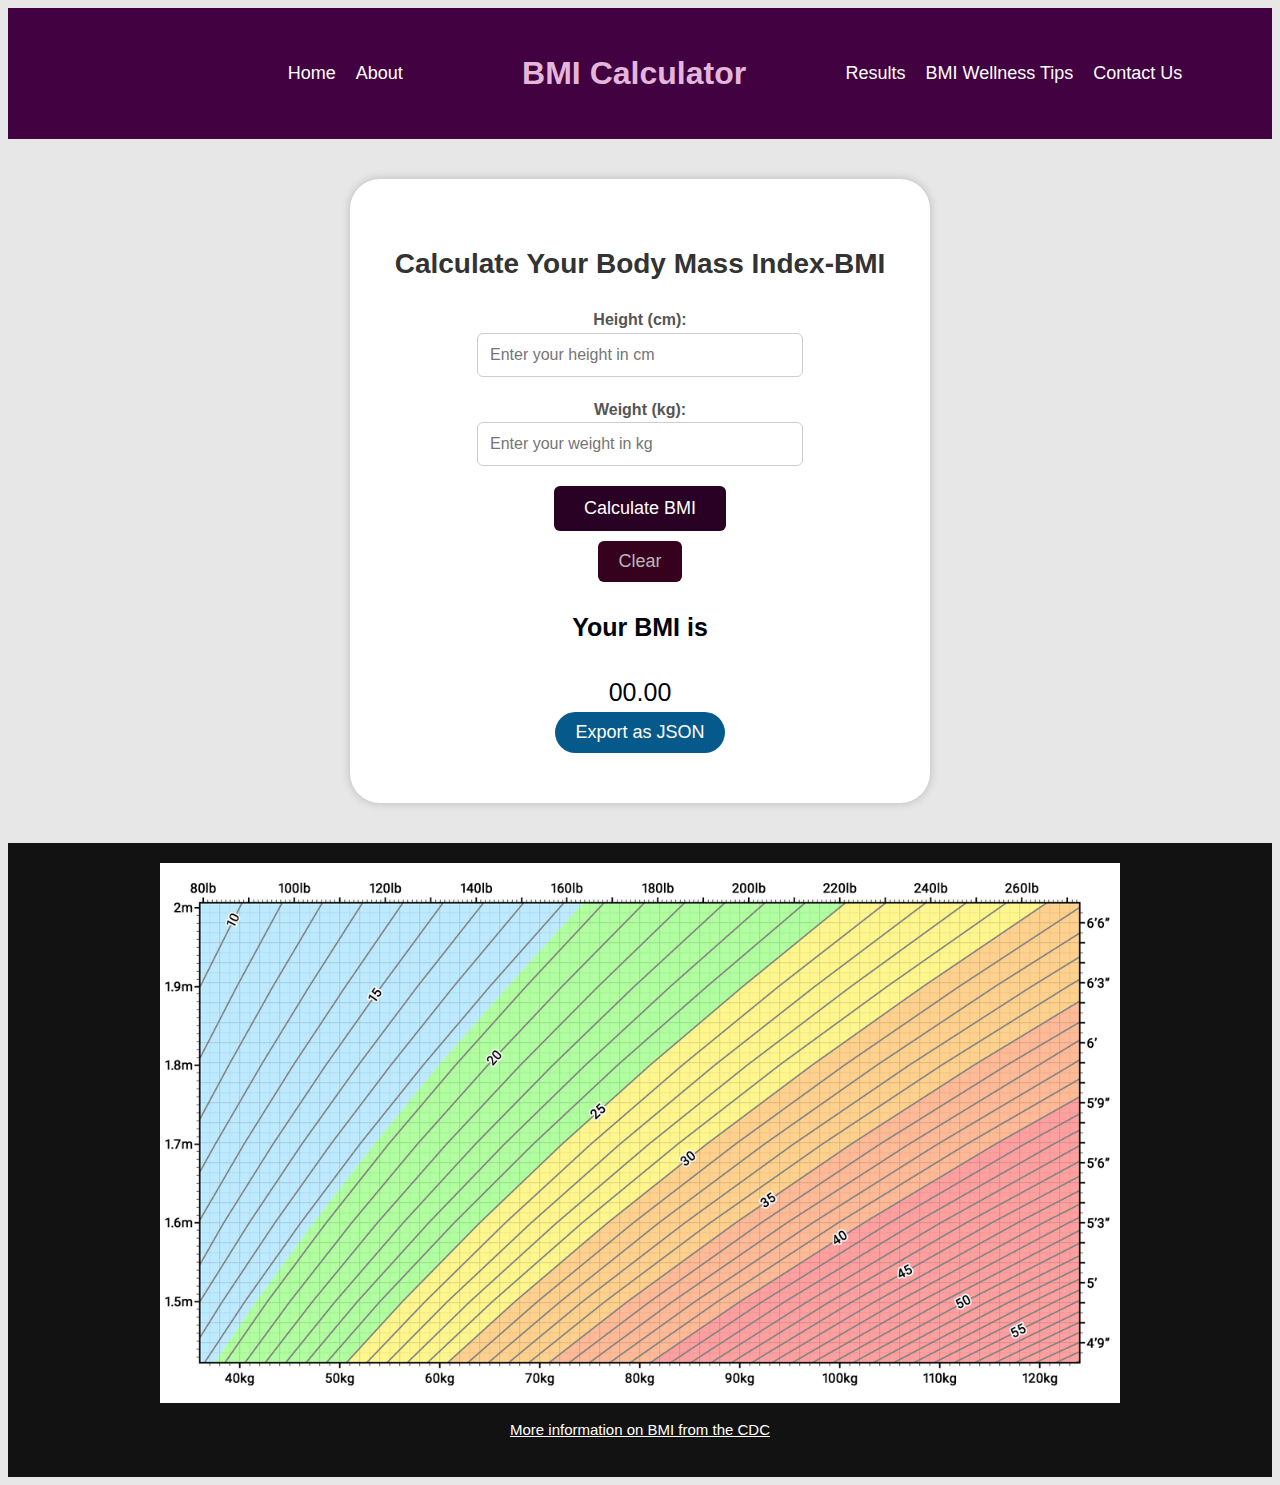
<file: index.html>
<!DOCTYPE html>
<html lang="en">

<head>
    <!-- Meta tags for character set and viewport -->
    <meta charset="UTF-8">
    <meta name="viewport" content="width=device-width, initial-scale=1.0">
    <title>BMI Calculator</title>
    <!-- Link to external stylesheet -->
    <link rel="stylesheet" href="styles/styles.css">
</head>

<body>
    <!-- Header section -->
    <header aria-label="Top Header">
        <div class="container">
            <!-- Main navigation menu -->
            <nav aria-label="Main Navigation">
                <ul>
                    <li><a href="index.html">Home</a></li>
                    <li><a href="about.html">About</a></li>
                </ul>
            </nav>
            <!-- Title of the webpage -->
            <h1>BMI Calculator</h1>
            <nav aria-label="Secondary Navigation">
                <ul>
                    <li><a href="results.html  ">Results</a></li>
                    <li><a href="tips.html">BMI Wellness Tips</a></li>
                    <li><a href="contact.html">Contact Us</a></li>
                </ul>
            </nav>
        </div>
    </header>


    <div class="container">
        <!-- Calculator section -->
        <section id="calculator">
            <!-- Title for BMI calculator -->
            <h2>Calculate Your Body Mass Index-BMI</h2>
            <!-- BMI calculation form -->
            <form id="bmiForm">
                <div class="input-group">
                    <label for="height">Height (cm):</label>
                    <input type="number" id="height" placeholder="Enter your height in cm" required min="130" max="230">
                </div>
                <div class="input-group">
                    <label for="weight">Weight (kg):</label>
                    <input type="number" id="weight" placeholder="Enter your weight in kg" required min="40" max="160">
                </div>
                <button type="submit">Calculate BMI</button>
                <button type="button" id="clearBtn">Clear</button>
                <!-- Display BMI result -->
                <div class="result">
                    <h3>Your BMI is</h3>
                    <div id="result">00.00</div>
                </div>
                <!-- Display comment based on BMI -->
                <div class="comment">
                    <div id="comment"></div>
                </div>
                <div class="commentfromapi">
                    <div id="commentfromapi"></div>
                </div>
                <!-- Button to export BMI as JSON -->
                <button type="button" id="exportBtn">Export as JSON</button>
            </form>
        </section>
    </div>
    <!-- Footer section -->
    <footer>
        <div class="container">
            <img src="images/BMI_chart.png" alt="BMI Chart">
            <p class="footer-text">
                <a href="https://www.cdc.gov/healthyweight/assessing/bmi/adult_bmi/index.html">
                    More information on BMI from the CDC</a>
            </p>
        </div>
    </footer>

    <!-- JavaScript file -->
    <script src="scripts/script.js"></script>
</body>

</html>
</file>
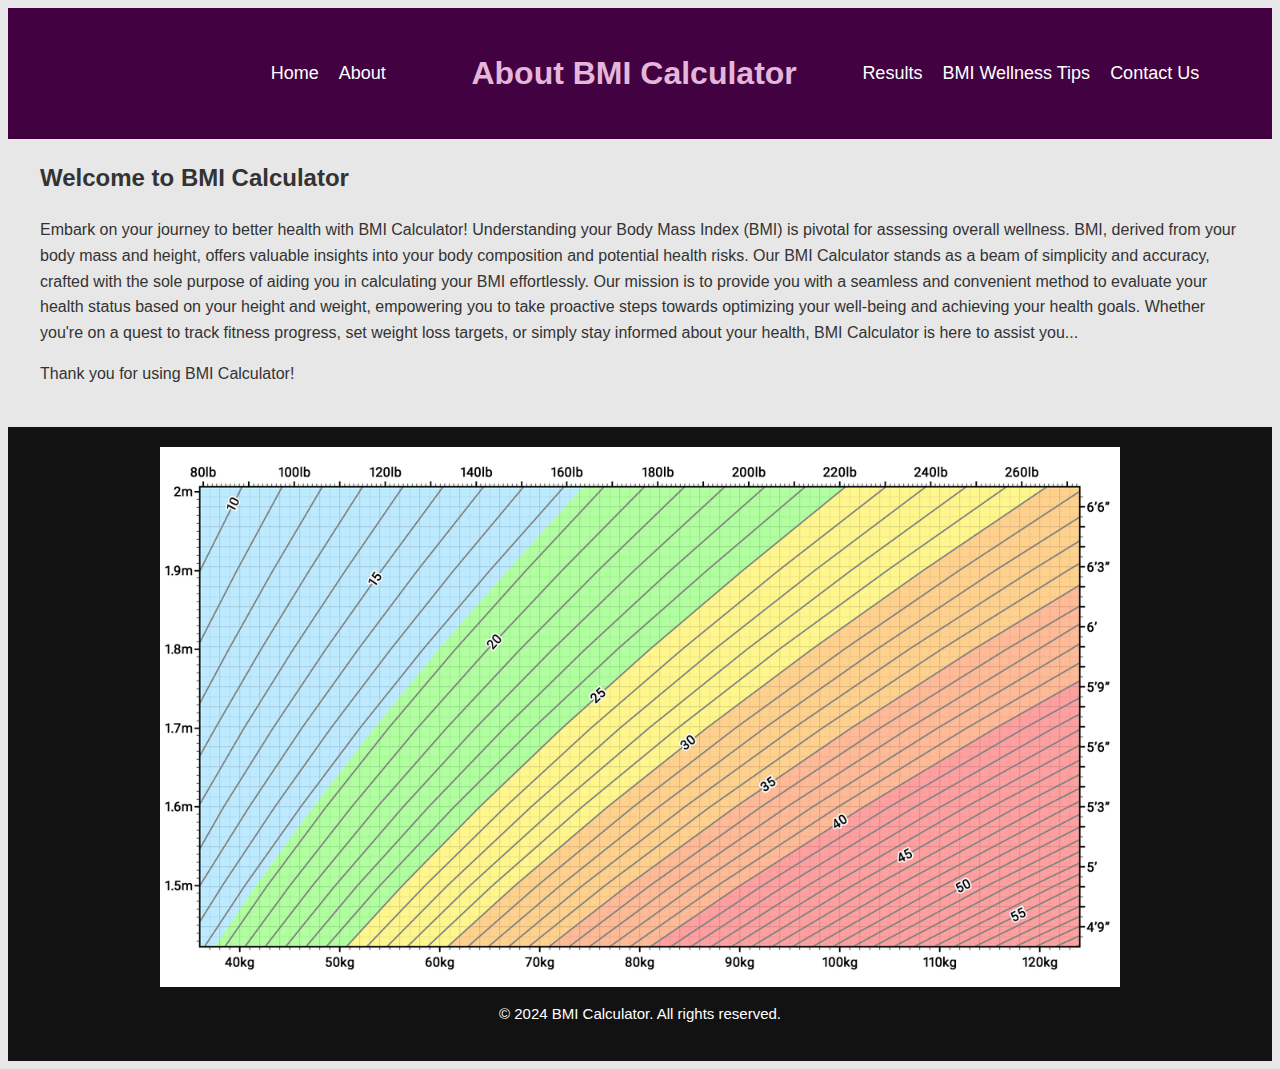
<file: about.html>
<!DOCTYPE html>
<html lang="en">

<head>
    <meta charset="UTF-8">
    <meta name="viewport" content="width=device-width, initial-scale=1.0">
    <title>About BMI Calculator</title>
    <link rel="stylesheet" href="styles/styles.css">
</head>

<body>
    <header aria-label="Top Header">
        <div class="container">
            <nav aria-label="Main Navigation">
                <ul>
                    <li><a href="index.html">Home</a></li>
                    <li><a href="about.html">About</a></li>
                </ul>
            </nav>
            <h1>About BMI Calculator</h1>
            <nav aria-label="Secondary Navigation">
                <ul>
                    <li><a href="results.html">Results</a></li>
                    <li><a href="tips.html">BMI Wellness Tips</a></li>
                    <li><a href="contact.html">Contact Us</a></li>
                </ul>
            </nav>
        </div>
    </header>

    <div class="container">
        <section id="about" aria-label="About Section">
            <h2>Welcome to BMI Calculator</h2>
            <p>Embark on your journey to better health with BMI Calculator! Understanding your Body Mass Index (BMI) is
                pivotal for assessing overall wellness. BMI, derived from your body mass and height, offers valuable
                insights into your body composition and potential health risks.

                Our BMI Calculator stands as a beam of simplicity and accuracy, crafted with the sole purpose of aiding
                you in calculating your BMI effortlessly. Our mission is to provide you with a seamless and convenient
                method to evaluate your health status based on your height and weight, empowering you to take proactive
                steps towards optimizing your well-being and achieving your health goals. Whether you're on a quest to
                track fitness progress, set weight loss targets, or simply stay informed about your health, BMI
                Calculator is here to assist you...</p>
            <p>Thank you for using BMI Calculator!</p>
        </section>
    </div>

    <footer aria-label="Page Footer">
        <div class="container">
            <img src="images/BMI_chart.png" alt="BMI Chart">
            <p>&copy; 2024 BMI Calculator. All rights reserved.</p>
        </div>
    </footer>

</body>

</html>
</file>
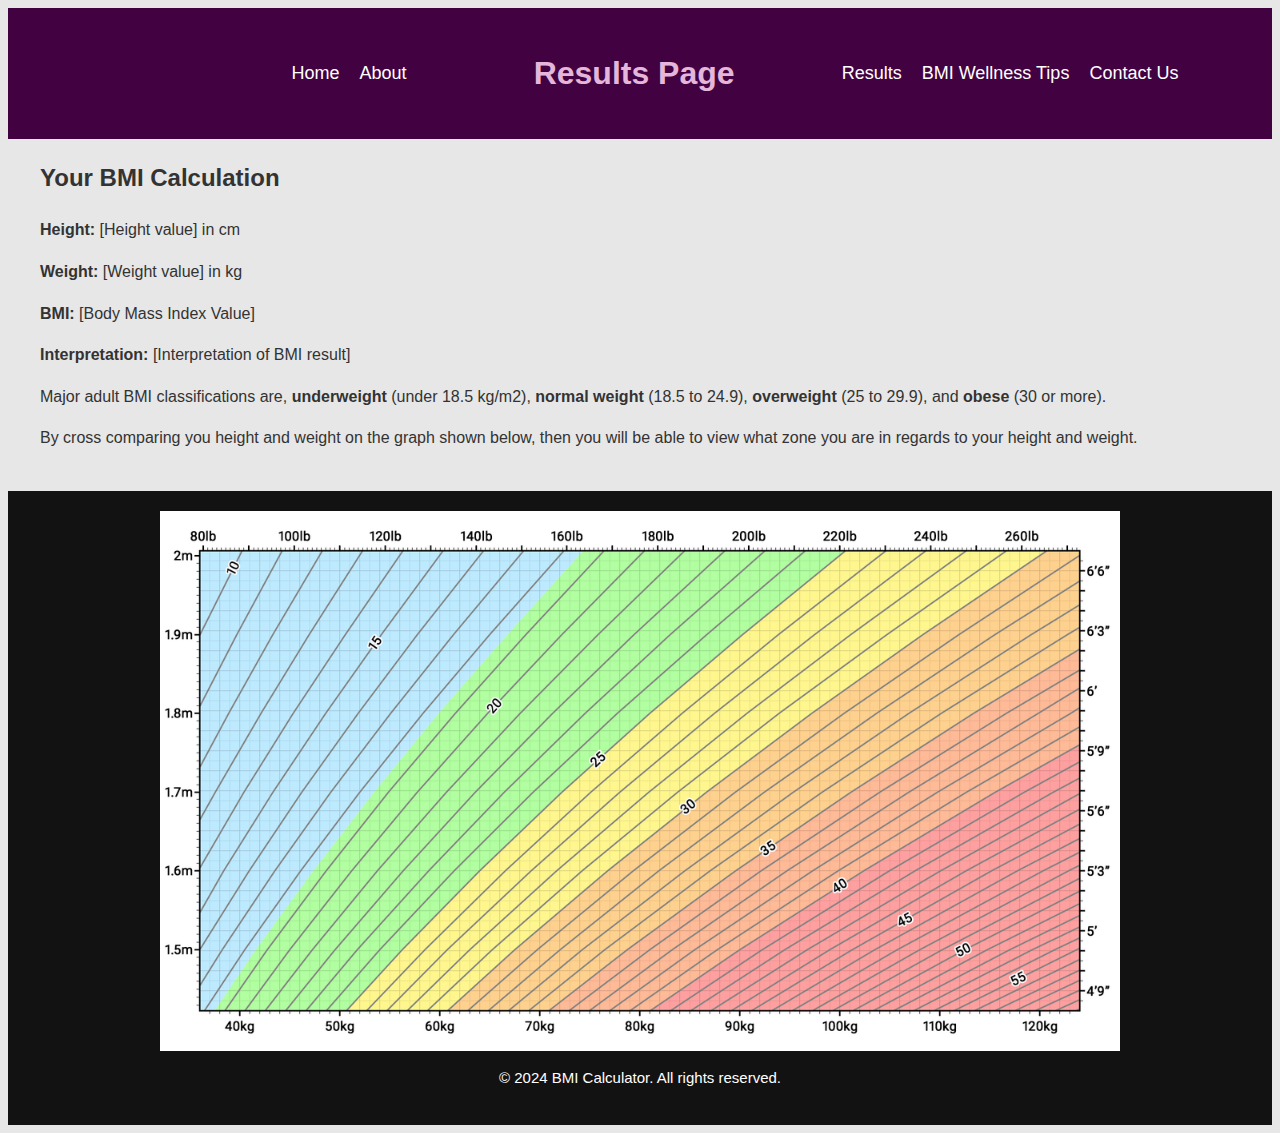
<file: bmiresults.html>
<!DOCTYPE html>
<html lang="en">

<head>
    <meta charset="UTF-8">
    <meta name="viewport" content="width=device-width, initial-scale=1.0">
    <title>BMI Calculator Results</title>
    <link rel="stylesheet" href="styles/styles.css">
</head>

<body>
    <header aria-label="Top Header">
        <div class="container">
            <nav aria-label="Main Navigation">
                <ul>
                    <li><a href="index.html">Home</a></li>
                    <li><a href="about.html">About</a></li>
                </ul>
            </nav>
            <h1>Results Page</h1>
            <nav aria-label="Secondary Navigation">
                <ul>
                    <li><a href="results.html">Results</a></li>
                    <li><a href="tips.html">BMI Wellness Tips</a></li>
                    <li><a href="contact.html">Contact Us</a></li>
                </ul>
            </nav>
        </div>
    </header>


    <div class="container">
        <section id="results">
            <h2>Your BMI Calculation</h2>
            <div id="result-info">
                <p><strong>Height:</strong> [Height value] in cm</p>
                <p><strong>Weight:</strong> [Weight value] in kg </p>
                <p><strong>BMI:</strong> [Body Mass Index Value]</p>
                <p><strong>Interpretation:</strong> [Interpretation of BMI result]</p>
                <p>Major adult BMI classifications are, <strong>underweight</strong> (under 18.5 kg/m2),
                    <strong>normal weight</strong> (18.5 to 24.9), <strong>overweight</strong> (25 to 29.9), and
                    <strong>obese</strong> (30 or more).
                </p>
                <p> By cross comparing you height and weight on the graph shown below,
                    then you will be able to view what zone you are in regards to your height and weight. </p>
            </div>
        </section>
    </div>

    <footer>
        <div class="container">
            <img src="images/BMI_chart.png" alt="BMI Chart">
            <p>&copy; 2024 BMI Calculator. All rights reserved.</p>
        </div>
    </footer>

</body>

</html>
</file>
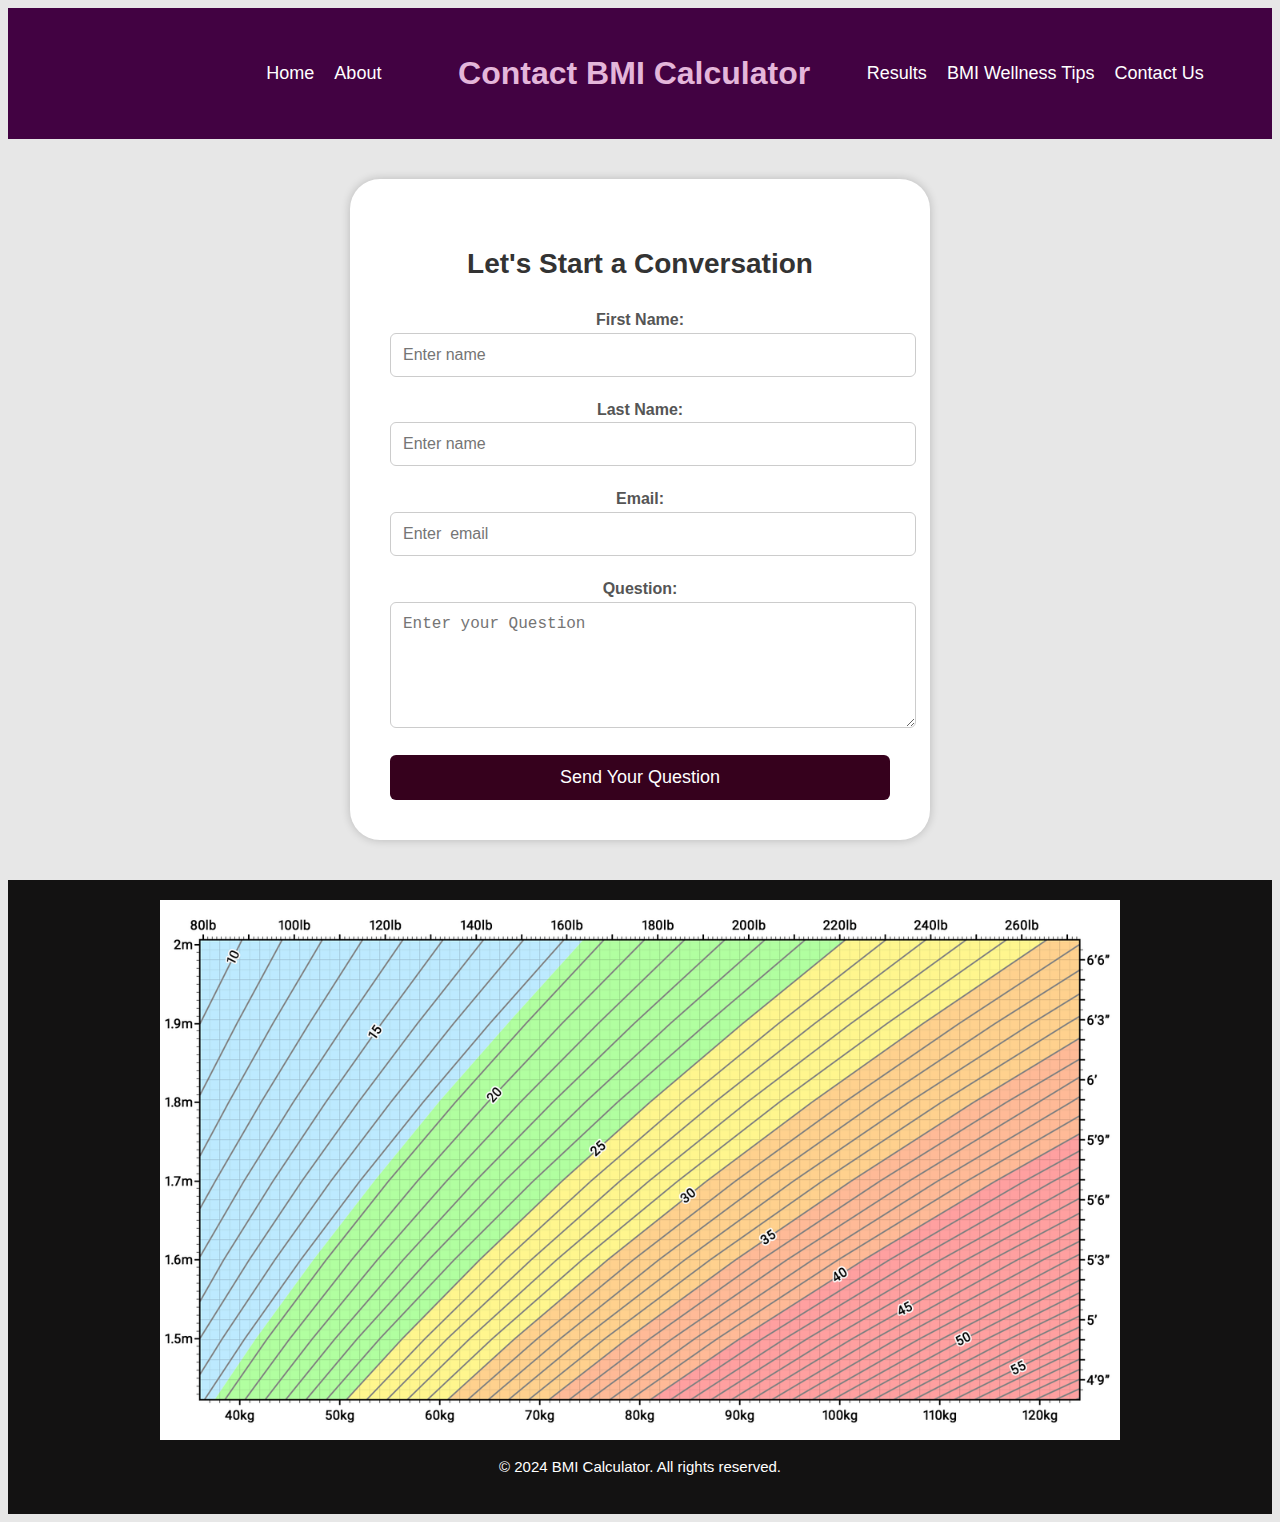
<file: contact.html>
<!DOCTYPE html>
<html lang="en">

<head>
    <meta charset="UTF-8">
    <meta name="viewport" content="width=device-width, initial-scale=1.0">
    <title>Contact BMI Calculator</title>
    <link rel="stylesheet" href="styles/styles.css">
</head>

<body>
    <header aria-label="Top Header">
        <div class="container">
            <nav aria-label="Main Navigation">
                <ul>
                    <li><a href="index.html">Home</a></li>
                    <li><a href="about.html">About</a></li>
                </ul>
            </nav>
            <h1>Contact BMI Calculator</h1>
            <nav aria-label="Secondary Navigation">
                <ul>
                    <li><a href="results.html">Results</a></li>
                    <li><a href="tips.html">BMI Wellness Tips</a></li>
                    <li><a href="contact.html">Contact Us</a></li>
                </ul>
            </nav>
        </div>
    </header>


    <div class="container">
        <section id="contact">
            <h2>Let's Start a Conversation</h2>
            <form action="#" method="POST" id="userform">
                <div class="input-group">
                    <label for="name">First Name:</label>
                    <input type="text" id="name" placeholder="Enter name" required>
                </div>
                <div class="input-group">
                    <label for="name">Last Name:</label>
                    <input type="text" id="name2" placeholder="Enter name" required>
                </div>
                <div class="input-group">
                    <label for="email"> Email:</label>
                    <input type="email" id="email" placeholder="Enter  email" required>
                </div>
                <div class="input-group">
                    <label for="message">Question:</label>
                    <textarea id="message" placeholder="Enter your Question" rows="5" required></textarea>
                </div>
                <button type="submit" onclick="showMessage()">Send Your Question</button>
            </form>
        </section>
    </div>

    <footer>
        <div class="container">
            <img src="images/BMI_chart.png" alt="BMI Chart">
            <p>&copy; 2024 BMI Calculator. All rights reserved.</p>
        </div>
    </footer>

    <script src="scripts/contact.js"></script>
</body>

</html>
</file>
<file: styles/styles.css>
/* Global Styles */
body {
  font-family: Arial, sans-serif;
  background-color: #e7e7e7;
  color: #333;
  line-height: 1.6;
}
.container {
  max-width: 1200px;
  margin: 0 auto;
  padding: 0 20px;
}

#clearBtn {
  padding: 10px 20px;
  background-color: #36011d;
  color: #bab6b9;
  border: none;
  border-radius: 6px;
  cursor: pointer;
  transition: background-color 0.3s;
  font-size: 18px;
  display: block; /* Change display property to inline-block */
  margin: 0 auto 10px auto; /* Center the button and add bottom margin */
}

#clearBtn:hover {
  background-color: #ebc6dd;
}

#exportBtn {
  padding: 10px 20px;
  background-color: #065a8b;
  color: #ffffff;
  border: none;
  border-radius: 100px;
  cursor: pointer;
  transition: background-color 0.3s;
  font-size: 18px;
  display: block; /* Change display property to inline-block */
  margin: 0 auto 10px auto; /* Center the button and add bottom margin */
}

#exportBtn:hover {
  background-color: #ebc6dd;
}

/* Header Styles */
header {
  background-color: rgb(66, 2, 66);
  padding: 20px 0;
  text-align: center; /* Center align all content */
}

header .container {
  display: flex;
  justify-content: space-between;
  align-items: center;
  padding-left: 230px;
  /*flex-direction: column; /* Stack items vertically */
}

header h1 {
  color: #e4b6da;
  font-size: 32px;
  margin: 20px 0; /* Add margin for spacing */
}

nav ul {
  list-style-type: none;
  margin: 0; /* Remove default margin */
  padding: 0; /* Remove default padding */
}

nav ul li {
  display: inline;
  margin-right: 20px;
}

nav ul li a {
  color: #fff;
  text-decoration: none;
  font-size: 18px;
  transition: color 0.3s ease;
}

nav ul li a:hover {
  color: #cceeff;
}

/* Calculator Styles */
#calculator {
  background-color: #ffffff;
  padding: 40px;
  margin: 40px auto;
  max-width: 500px;
  border-radius: 30px;
  box-shadow: 0 0 10px rgba(0, 0, 0, 0.2);
}

#calculator h2 {
  font-size: 28px;
  margin-bottom: 20px;
  color: #333;
  text-align: center; /* Center the heading */
}

#calculator form .input-group {
  margin-bottom: 20px;
  text-align: center;
}

#calculator form label {
  display: block;
  font-weight: bold;
  color: #555;
}

#calculator form input[type="number"] {
  width: 100%;
  max-width: 300px;
  padding: 12px;
  border: 1px solid #ccc;
  border-radius: 6px;
  font-size: 16px;
  display: block;
  margin: 0 auto; /* Center the input fields */
}

#calculator button[type="submit"] {
  padding: 12px 30px;
  background-color: #290124;
  color: #fff;
  border: none;
  border-radius: 6px;
  cursor: pointer;
  transition: background-color 0.3s;
  font-size: 18px;
  display: block;
  margin: 0 auto 10px auto; /* Center the button and add bottom margin */
}

#calculator button[type="submit"]:hover {
  background-color: #290124;
}

.result h3 {
  text-align: center;
  font-size: 25px;
  color: #00040c;
}

#result h3 {
  text-align: center;
  font-size: 25px;
  color: #00040c;
}

.result #result {
  text-align: center;
  font-size: 25px;
  color: #00040c;
}

.comment p {
  text-align: center;
  font-size: 23px;
  color: #00040c;
}

#comment p {
  text-align: center;
  font-size: 23px;
  color: #00040c;
}

.comment #comment {
  text-align: center;
  font-size: 23px;
  color: #00040c;
}

/* Footer Styles */
footer {
  background-color: #131212;
  color: #fff;
  padding: 20px 0;
  margin-top: 40px;
}

footer p {
  text-align: center;
  font-size: 15px;
  color: #fff;
}

.footer-text a {
  color: rgb(255, 255, 255);
}

img {
  display: block;
  margin-left: auto;
  margin-right: auto;
  max-width: 80%;
  height: auto;
}

#contact {
  background-color: #ffffff;
  padding: 40px;
  margin: 40px auto;
  max-width: 500px;
  border-radius: 30px;
  box-shadow: 0 0 10px rgba(0, 0, 0, 0.2);
}

#contact h2 {
  font-size: 28px;
  margin-bottom: 20px;
  color: #333;
  text-align: center;
}

#contact form {
  max-width: 500px;
  margin: 0 auto;
}

#contact .input-group {
  margin-bottom: 20px;
  text-align: center;
}

#contact label {
  display: block;
  font-weight: bold;
  color: #555;
}

#contact input[type="text"],
#contact input[type="email"],
#contact textarea {
  width: 100%;
  padding: 12px;
  border: 1px solid #ccc;
  border-radius: 6px;
  font-size: 16px;
}

#contact textarea {
  resize: vertical;
  min-height: 100px;
}

#contact button[type="submit"] {
  padding: 12px 30px;
  background-color: #36011d;
  color: #fff;
  border: none;
  border-radius: 6px;
  cursor: pointer;
  transition: background-color 0.3s;
  font-size: 18px;
  width: 100%;
  display: block;
}

#contact button[type="submit"]:hover {
  background-color: #d6c2d3;
}

.commentfromapi #commentfromapi {
  text-align: center;
  font-size: 23px;
  color: #5c1bd4;
}

/* Small Screens */
@media screen and (max-width: 1080px) {
  header .container {
    flex-direction: column;
    margin-right: 190px;
  }

  nav ul li {
    display: block;
    margin-bottom: 10px;
  }

  #calculator {
    max-width: 100%;
  }
}

/* Large Screens */
@media screen and (min-width: 768px) {
  header .container {
    justify-content: space-around;
  }

  nav ul {
    display: flex;
  }

  nav ul li {
    display: inline;
    margin-bottom: 0;
  }
}
</file>
